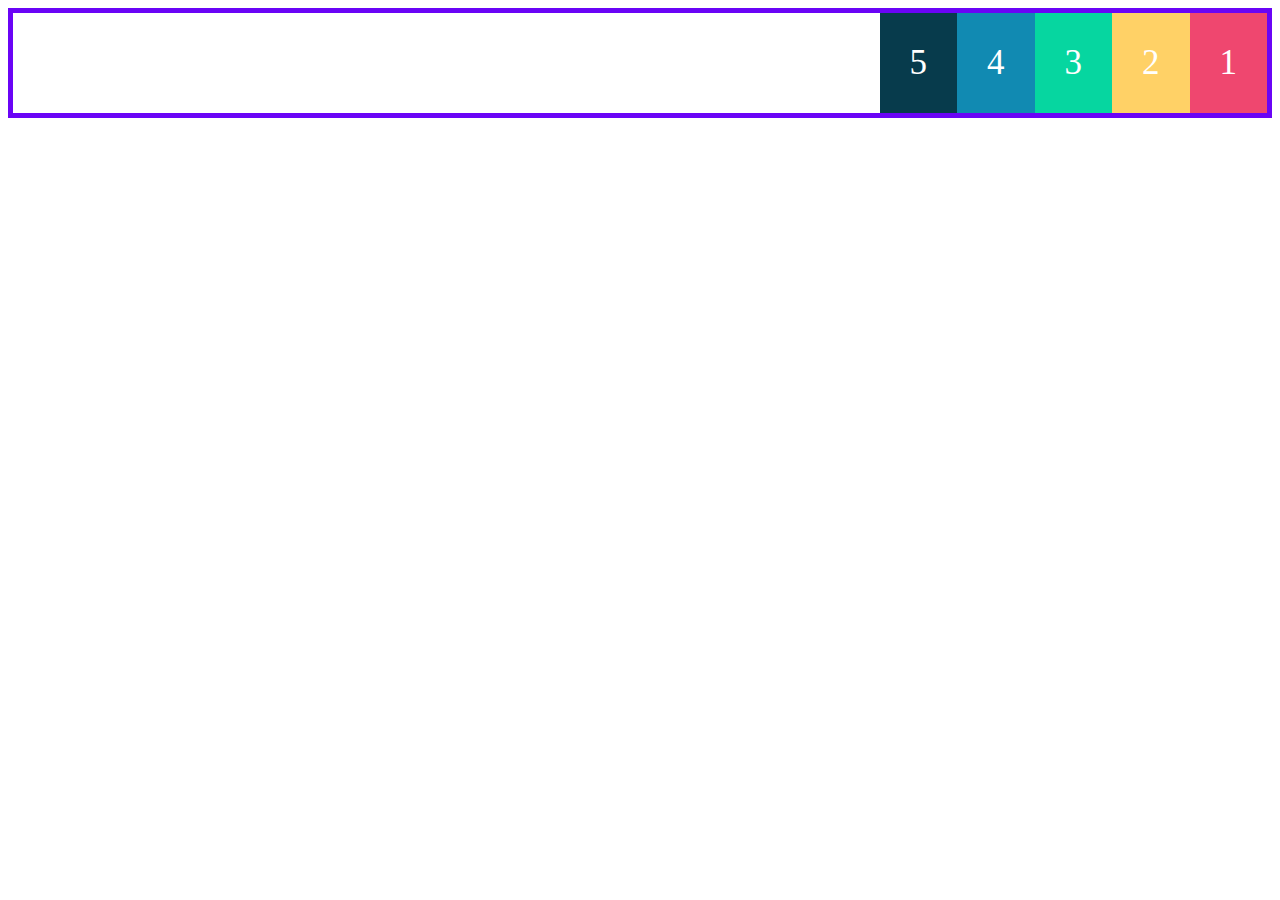
<file: flextB1/index.html>
<!DOCTYPE html>
<html lang="fa" dir="rtl">
    <head>
        <meta charset="UTF-8" />
        <meta http-equiv="X-UA-Compatible" content="IE=edge" />
        <meta name="viewport" content="width=device-width, initial-scale=1.0" />
        <link rel="stylesheet" href="./main.css">
        <title>FlexBox Tutorial</title>

        <style>
            .container {
                display: flex;
                flex-direction: row;
                /* display: flex-inline; */
                /*flex-direction: row-reverse;*/
                /*flex-direction: column-reverse;*/


            }
        </style>
    </head>
    <body>

        <!-- parent = flext-container -->
        <div class="container">
            <!-- children = flext-items -->
            <div class="box box-1">1</div>
            <div class="box box-2">2</div>
            <div class="box box-3">3</div>
            <div class="box box-4">4</div>
            <div class="box box-5">5</div>
        </div>
        
    </body>
</html>
</file>
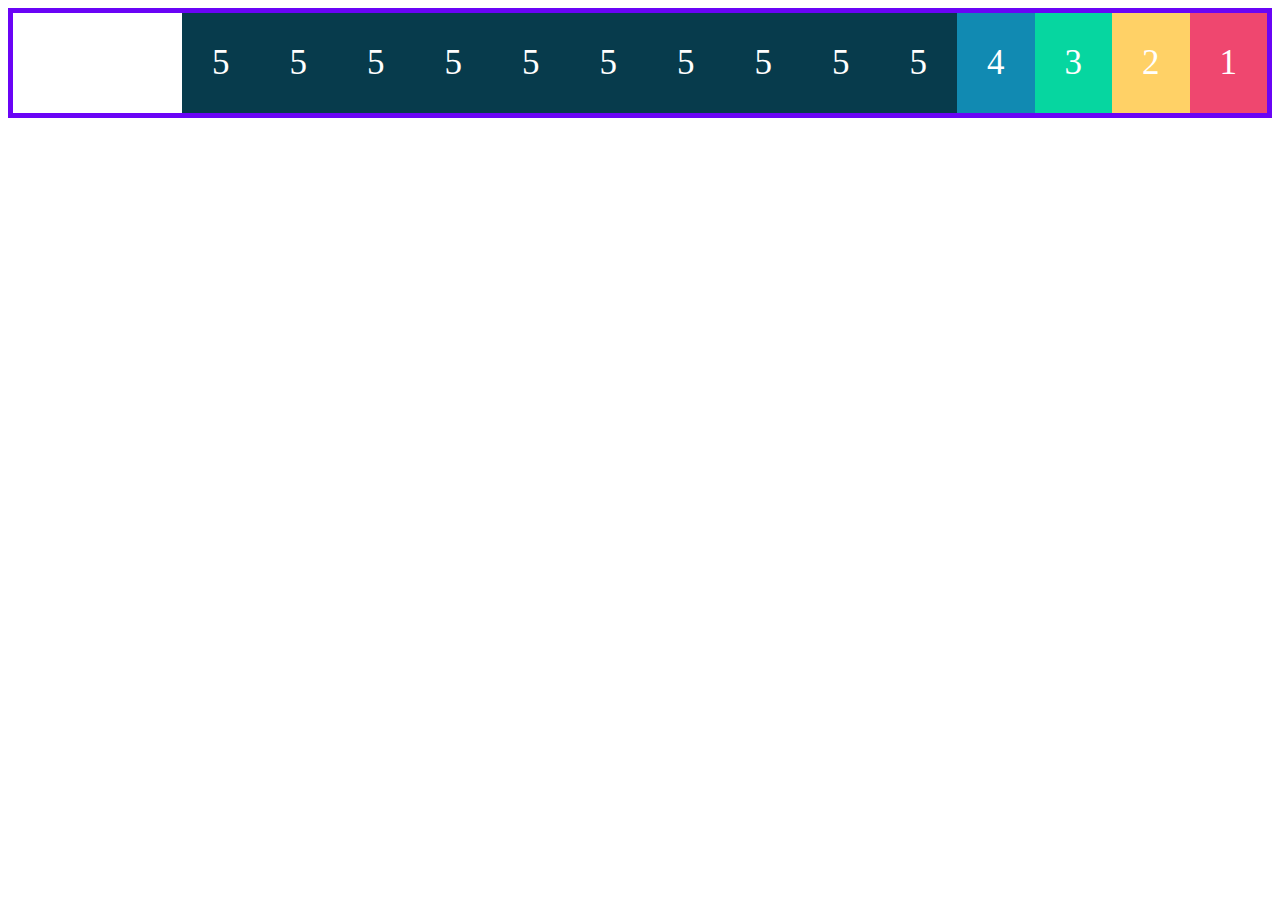
<file: flextwrap/index.html>
<!DOCTYPE html>
<html lang="fa" dir="rtl">
    <head>
        <meta charset="UTF-8" />
        <meta http-equiv="X-UA-Compatible" content="IE=edge" />
        <meta name="viewport" content="width=device-width, initial-scale=1.0" />
        <link rel="stylesheet" href="./main.css">
        <title>FlexBox Tutorial</title>

        <style>
            .container {
                display: flex;
                flex-wrap: wrap;


            }
        </style>
    </head>
    <body>

        <!-- parent = flext-container -->
        <div class="container">
            <!-- children = flext-items -->
            <div class="box box-1">1</div>
            <div class="box box-2">2</div>
            <div class="box box-3">3</div>
            <div class="box box-4">4</div>
            <div class="box box-5">5</div>
            <div class="box box-5">5</div>
            <div class="box box-5">5</div>
            <div class="box box-5">5</div>
            <div class="box box-5">5</div>
            <div class="box box-5">5</div>
            <div class="box box-5">5</div>
            <div class="box box-5">5</div>
            <div class="box box-5">5</div>
            <div class="box box-5">5</div>
        </div>
        
    </body>
</html>
</file>
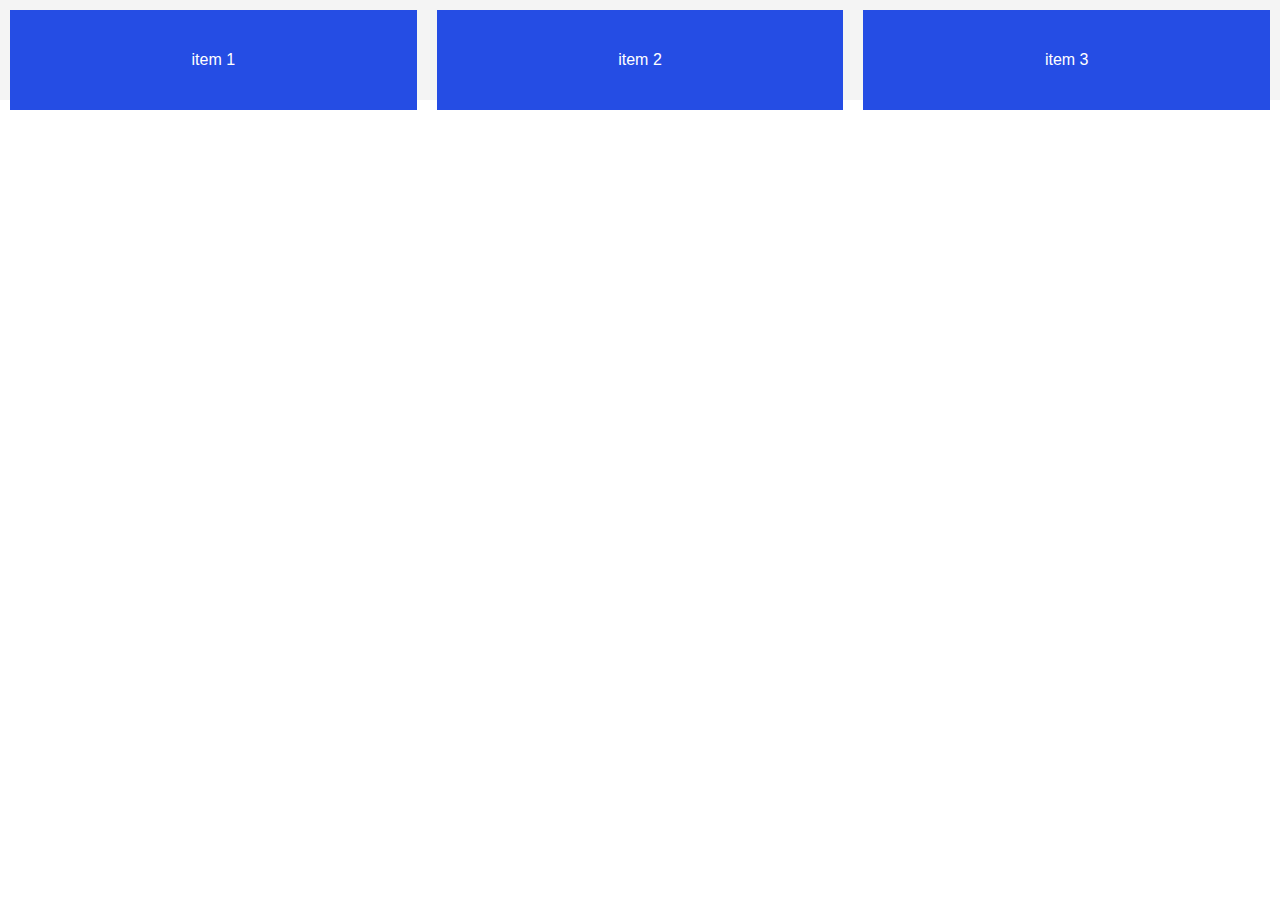
<file: flexCrashCourse/flex property/index.html>
<!DOCTYPE html>
<html lang="en">
<head>
    <meta charset="UTF-8">
    <meta name="viewport" content="width=device-width, initial-scale=1.0">
    <link rel="stylesheet" href="./style.css">
    <title>Document</title>
</head>
<body>
    <div class="flex-container">
        <!--.item*3{item $}-->
        <div class="item">item 1</div>
        <div class="item">item 2</div>
        <div class="item">item 3</div>
    </div>
</body>
</html>
</file>
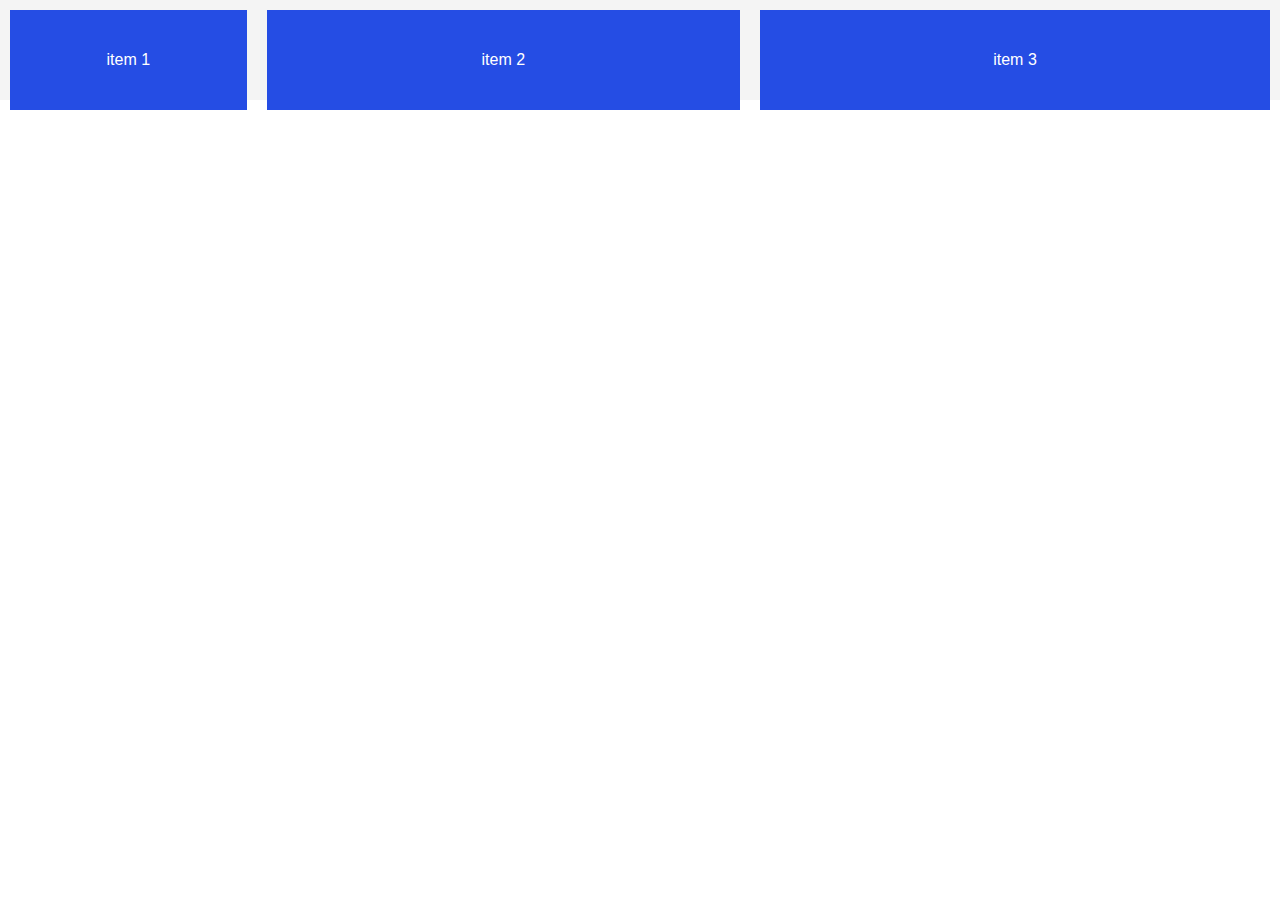
<file: flexCrashCourse/flex-basis,justify-content,flex-grow/index.html>
<!DOCTYPE html>
<html lang="en">
<head>
    <meta charset="UTF-8">
    <meta name="viewport" content="width=device-width, initial-scale=1.0">
    <link rel="stylesheet" href="./style.css">
    <title>Document</title>
</head>
<body>
    <div class="flex-container">
        <!--.item*3{item $}-->
        <div class="item">item 1</div>
        <div class="item">item 2</div>
        <div class="item">item 3</div>
        <!-- <div class="item">item 3</div>
        <div class="item">item 3</div>
        <div class="item">item 3</div>
        <div class="item">item 3</div>
        <div class="item">item 3</div>
        <div class="item">item 3</div>
        <div class="item">item 3</div> -->
    </div>
</body>
</html>
</file>
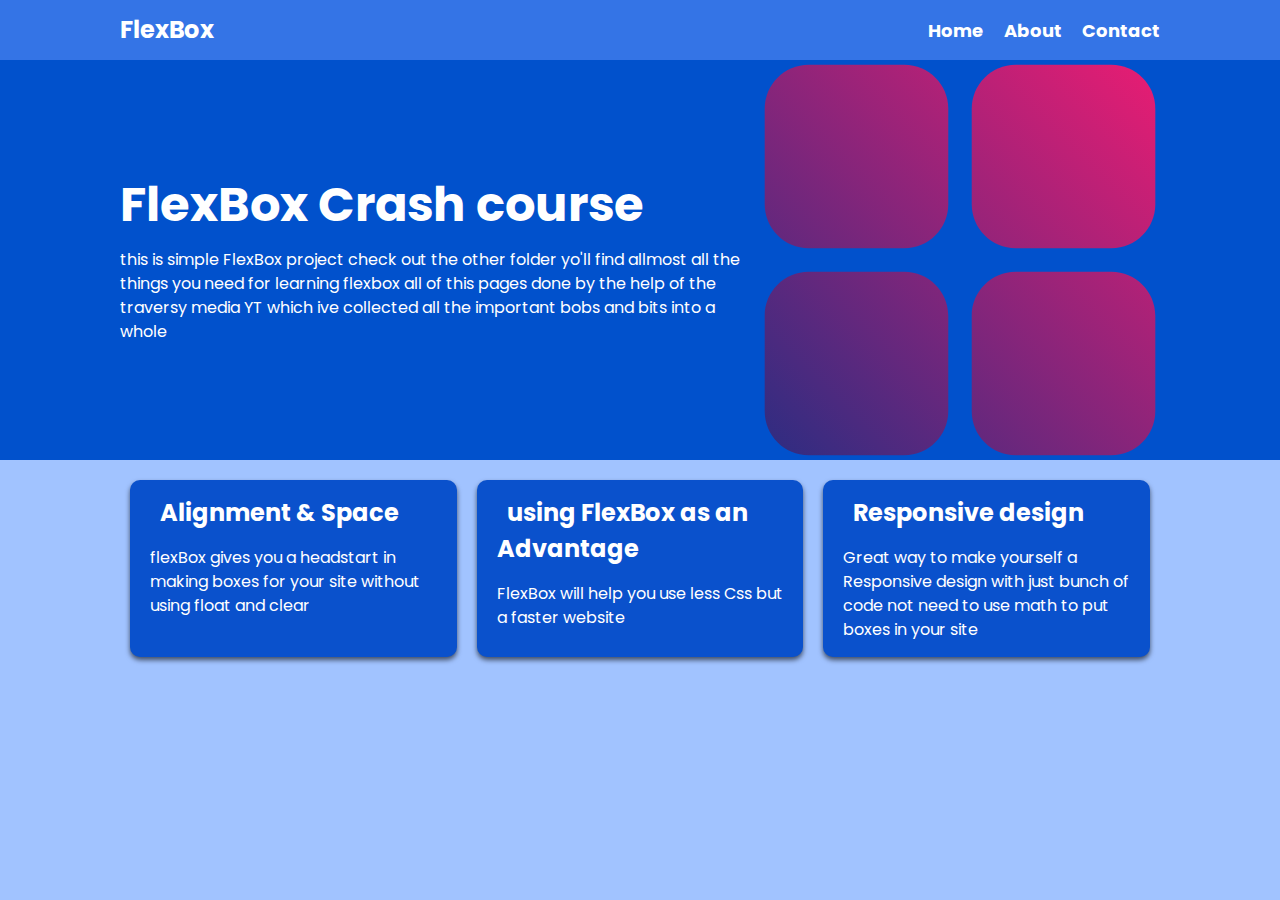
<file: flexCrashCourse/FlexBox Project/index.html>
<!DOCTYPE html>
<html lang="en">
  <head>
    <meta charset="UTF-8" />
    <meta name="viewport" content="width=device-width, initial-scale=1.0" />
    <title>FlexBox</title>
    <link
      rel="stylesheet"
      href="https://pro.fontawesome.com/releases/v5.10.0/css/all.css"
      integrity="sha384-AYmEC3Yw5cVb3ZcuHtOA93w35dYTsvhLPVnYs9eStHfGJvOvKxVfELGroGkvsg+p"
      crossorigin="anonymous"
    />
    <link rel="stylesheet" href="./style.css" />
  </head>
  <body>
    <nav class="navbar">
      <div class="container">
        <div class="logo">FlexBox</div>
        <!-- our navbar-->
        <ul class="nav">
          <li>
            <a href="#">Home</a>
          </li>
          <li>
            <a href="#">About</a>
          </li>
          <li>
            <a href="#">Contact</a>
          </li>
        </ul>
      </div>
    </nav>
    <!-- header -->
    <header class="header">
      <div class="container">
        <div>
          <h1>FlexBox Crash course</h1>
          <p>
            this is simple FlexBox project check out the other folder yo'll find
            allmost all the things you need for learning flexbox all of this
            pages done by the help of the traversy media YT which ive collected
            all the important bobs and bits into a whole
          </p>
        </div>
        <img src="./grid.svg" alt="grid svg" />
      </div>
    </header>
    <!-- end of header -->
     <!-- under header -->
    <section class="boxes">
      <div class="container">
        <div class="box">
          <h2><i class="fas fa-arrows-alt-v"></i> Alignment & Space</h2>
          <p>
            flexBox gives you a headstart in making boxes for your site without
            using float and clear
          </p>
        </div>

        <div class="box">
          <h2>
            <i class="fas fa-arrows-alt"></i>using FlexBox as an Advantage
          </h2>
          <p>FlexBox will help you use less Css but a faster website</p>
        </div>

        <div class="box">
          <h2><i class="fas fa-mobile"></i>Responsive design</h2>
          <p>
            Great way to make yourself a Responsive design with just bunch of
            code not need to use math to put boxes in your site
          </p>
        </div>
      </div>
    </section>
  </body>
</html>
</file>
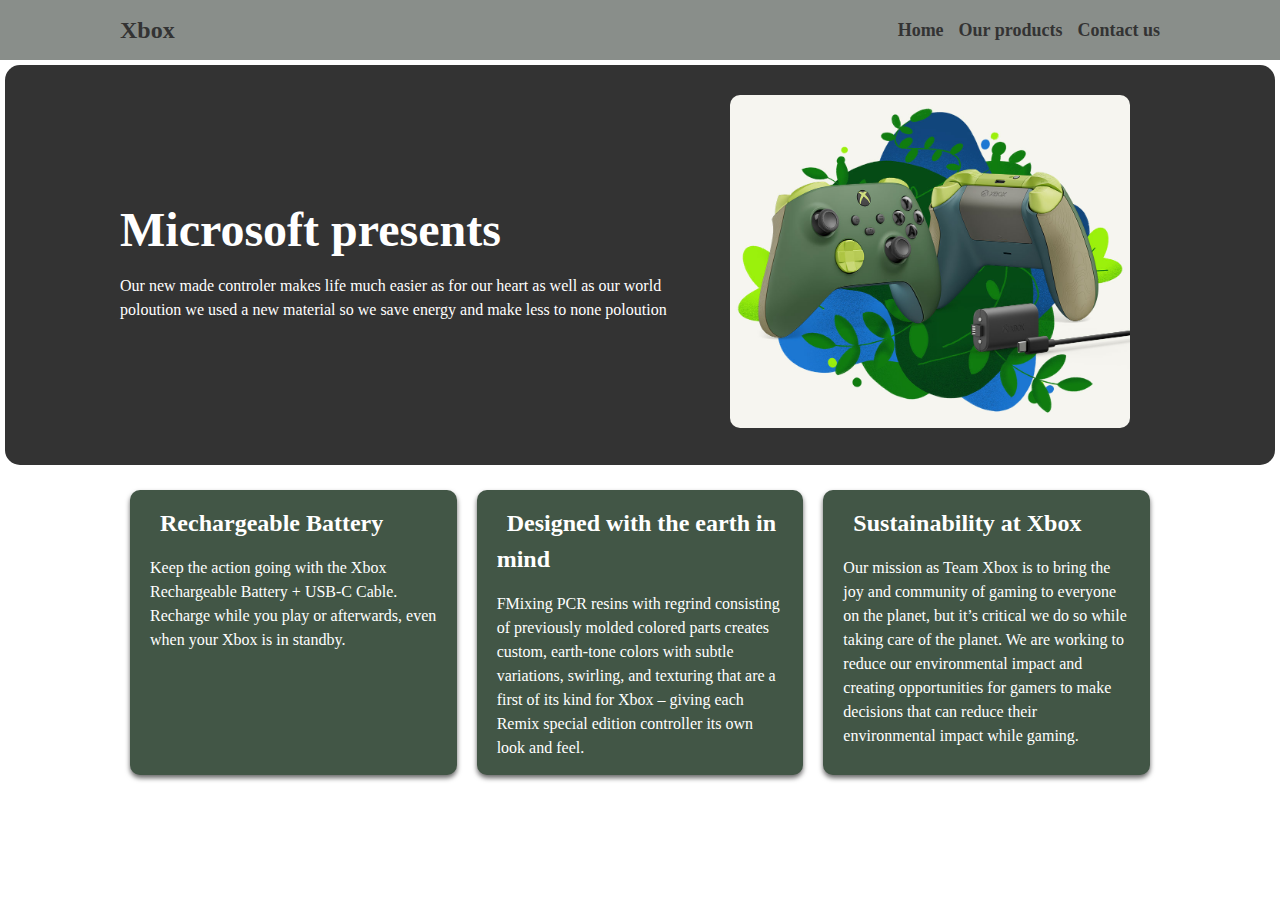
<file: flexCrashCourse/my own project/index.html>
<!DOCTYPE html>
<html lang="en">
  <head>
    <meta charset="UTF-8" />
    <meta name="viewport" content="width=device-width, initial-scale=1.0" />
    <link
      rel="stylesheet"
      href="https://pro.fontawesome.com/releases/v5.10.0/css/all.css"
      integrity="sha384-AYmEC3Yw5cVb3ZcuHtOA93w35dYTsvhLPVnYs9eStHfGJvOvKxVfELGroGkvsg+p"
      crossorigin="anonymous"
    />
    <link rel="stylesheet" href="./style.css" />
    <title>Xbox Store</title>
  </head>
  <body>
    <nav class="navbar">
      <div class="container">
        <div class="logo">Xbox</div>
        <!--navbar -->
        <ul class="nav">
          <li>
            <a href="#">Home</a>
          </li>
          <li>
            <a href="#">Our products</a>
          </li>
          <li>
            <a href="#">Contact us</a>
          </li>
        </ul>
      </div>
    </nav>
    <!-- main page -->
    <header class="header">
      <div class="container">
        <div>
          <h1>Microsoft presents</h1>
          <p>
            Our new made controler makes life much easier as for our heart as
            well as our world poloution we used a new material so we save energy
            and make less to none poloution
          </p>
        </div>
        <img
          src="./ac1a7f63-0141-4278-859e-48aa28b213ae.jpg"
          alt=""
        />
      </div>
    </header>
    <section class="boxes">
      <div class="container">
        <div class="box">
          <h2>
            <i class="fas fa-arrows-alt-v"></i> Rechargeable
            Battery
          </h2>
          <p>
            Keep the action going with the Xbox Rechargeable Battery + USB-C
            Cable. Recharge while you play or afterwards, even when your Xbox is
            in standby.
          </p>
        </div>

        <div class="box">
          <h2>
            <i class="fas fa-arrows-alt"></i>Designed with the earth in mind
          </h2>
          <p>
            FMixing PCR resins with regrind consisting of previously molded
            colored parts creates custom, earth-tone colors with subtle
            variations, swirling, and texturing that are a first of its kind for
            Xbox – giving each Remix special edition controller its own look and
            feel.
          </p>
        </div>

        <div class="box">
          <h2><i class="fas fa-mobile"></i>Sustainability at Xbox</h2>
          <p>
            Our mission as Team Xbox is to bring the joy and community of gaming
            to everyone on the planet, but it’s critical we do so while taking
            care of the planet. We are working to reduce our environmental
            impact and creating opportunities for gamers to make decisions that
            can reduce their environmental impact while gaming.
          </p>
        </div>
      </div>
    </section>
  </body>
</html>
</file>
<file: flextB1/main.css>
* {
    box-sizing: border-box;
}

/* body {
    direction: rtl;
} */
.container {
    border: 5px solid #6A04F6;
}

.box {
    padding: 30px;
    text-align: center;
    font-size: 35px;
    color: white;
}

.box-1 {
    background: #EF476F;
}

.box-2 {
    background: #FFD166;
}

.box-3 {
    background: #06D6A0;
}

.box-4 {
    background: #118AB2;
}

.box-5 {
    background: #073B4C;
}
</file>
<file: flextwrap/main.css>
* {
    box-sizing: border-box;
}

/* body {
    direction: rtl;
} */
.container {
    border: 5px solid #6A04F6;
}

.box {
    padding: 30px;
    text-align: center;
    font-size: 35px;
    color: white;
}

.box-1 {
    background: #EF476F;
}

.box-2 {
    background: #FFD166;
}

.box-3 {
    background: #06D6A0;
}

.box-4 {
    background: #118AB2;
}

.box-5 {
    background: #073B4C;
}
</file>
<file: flexCrashCourse/flex property/style.css>
* {
    box-sizing: border-box;
    margin: 0;
    padding: 0;
}
body{
    font-family: Arial, Helvetica, sans-serif;
}

.flex-container {
   /* width: 100px; we cheange this to flex-basis*/
   flex-basis: 100px; /*same exact thing as width:100px; for e.g cheack out the nth-of-type(2)*/
    height: 100px;
    display: flex;
    background-color: #f4f4f4;
   /* flex-wrap: wrap;/*fit every thing in the line and if it cant fit itll go down -responsive-*/
}

.item {
    /* flex: 1 0 100px; */
    flex: 1;/*same as up -they take even space-*/
    height: 100px;
    background: #254de4;
    color: #fff;
    margin: 10px;
    display: flex; 
    /*THIS IS HOW TO CENTER A DIV :D*/
    align-items: center;
    justify-content: center;

}

/*as it shrink they shrink in diffrent rate*/
.item:nth-of-type(1) {
    flex-shrink: 1;
}
.item:nth-of-type(2) {
    flex-shrink: 2;

}
.item:nth-of-type(3) {
    flex-shrink: 3;

}
</file>
<file: flexCrashCourse/flex-basis,justify-content,flex-grow/style.css>
* {
    box-sizing: border-box;
    margin: 0;
    padding: 0;
}
body{
    font-family: Arial, Helvetica, sans-serif;
}

.flex-container {
   /* width: 100px; we cheange this to flex-basis*/
   flex-basis: 100px; /*same exact thing as width:100px; for e.g cheack out the nth-of-type(2)*/
    height: 100px;
    display: flex;
    background-color: #f4f4f4;
   /* flex-wrap: wrap;/*fit every thing in the line and if it cant fit itll go down -responsive-*/
}

.item {
    width: 100px;
    height: 100px;
    background: #254de4;
    color: #fff;
    margin: 10px;
    display: flex; 
    /*THIS IS HOW TO CENTER A DIV :D*/
    align-items: center;
    justify-content: center;

}

/*order : this way we can cheange the order without cheanging anything in HTML*/
/*flex-grow:fill the entire space*/
/*very*/
.item:nth-of-type(1) {
    flex-grow: 1;
    /* order: 2;    */
}
.item:nth-of-type(2) {
    flex-grow: 2;

    /* order: 1;    */
    flex-basis: 200px; /* Quiz: will flex-basis would cheange our box ot flex-grow? Answer is flex-basis because its lower than flex-grow*/
 }
.item:nth-of-type(3) {
    flex-grow: 3;

    /* order: 3; */
}
</file>
<file: flexCrashCourse/FlexBox Project/style.css>
@import url("https://fonts.googleapis.com/css2?family=Poppins:wght@400;700&display=swap");

* {
  box-sizing: border-box;
  margin: 0;
  padding: 0;
}
body {
  font-family: "Poppins", sans-serif;
  font-size: 16px;
  line-height: 1.5;
  color: #333;
  background: #a1c3ff;
}

img {
  max-width: 100%;
}
h1,
h2 {
  margin-bottom: 15px;
}
ul {
  list-style-type: none; /*delete the dotted list style type*/
}
.container {
  max-width: 1100px;
  margin: 0 auto;
  padding: 0 30px;
}
.navbar {
  background: #3474e6;
  color: #fff;
  height: 60px;
}
.navbar .logo {
  font-size: x-large;
  font-weight: bold;
}
.navbar a {
  color: #fff;
  text-decoration: none;
  font-size: 18px;
  font-weight: bold;
}
.navbar a:hover{
    color: lightblue; /*hover for navbar items under the a tag*/
}
.navbar .container {
  display: flex;
  justify-content: space-between; /*putting items inside container and navbar in between*/
  align-items: center; /*vertical alignment*/
  height: 100%; /*to put every thing in the middle of navbar because the height in the navbar is in the navbar however our FlexBox is on the container which it has no height*/
}
.navbar ul {
  display: flex; /*all items are in row*/
}
.navbar ul li {
    margin-left: 20px; /*a little of space between the navbar items*/
}
.header {
    background-color: #0151cc;
    color: #fff;
    min-height: 400px;
}
.header h1 {
    font-size: 3rem;
    font-weight: bold;
    line-height: 1.2;
}
.header img {
    max-width: 400px;
}
.header .container {
    display: flex;
    align-items: center;/*easy as a pie our code take a shape one image in the right and the title and other container in the left both in one container*/
    justify-content: space-between;
}
.boxes .container {
    display: flex;
    justify-content: space-between;
}
.box {
    flex: 1;/*even boxes*/
    background: #0a51cc;
    color: #fff;
    border-radius: 10px;
    margin: 20px 10px; /*space between boxes*/
    box-shadow: 0 3px 5px rgba(0, 0, 0, 0.6);
    padding: 15px 20px;/*inner space from the text to box*/
}
.box i {    
    margin-right: 10px; /*give space between icon and the text*/
}
@media(max-width:768px){
    .header .container {
        flex-direction: column; /*theyre in a row and if we cheange them to column they'll be in top of each other*/
        padding-top: 20px;
        text-align: center;
    }
    .boxes .container {
        display: block; /*second option is to cheange theyre property to block this way they stack on top of each other*/
        text-align: center;
    }
}
</file>
<file: flexCrashCourse/my own project/style.css>
@import url("https://fonts.googleapis.com/css2?family=Poppins:wght@400;700&display=swap");

* {
    box-sizing: border-box;
    margin: 0;
    padding: 0;
}
body {
    font-family: 'poppins' sans-serif;
    font-size: 16px;
    line-height: 1.5;
    color: #333;
}
img {
    max-width: 100%;
}
h1,h2 {
    margin-bottom: 15px;
}
ul {
    list-style-type: none;
}
.container {
    max-width: 1100px;
    margin: 0 auto;
    padding: 0 30px;
}
.navbar {
    background: #898e8a;
    height: 60px;
}
.navbar .logo {
    font-size: x-large;
    font-weight: bold;
    transition: ease,1s;
}
.navbar a{
    color: #333;
    text-decoration: none;
    font-size: 18px;
    font-weight: bold;
    transition: ease, 1s;
}
.navbar .logo:hover{
    color: #fff;

}
.navbar a:hover{
    color: #fff;
    

}
.navbar .container {
    display: flex;
    justify-content: space-between;
    align-items: center;
    height: 100%;
}
.navbar ul {
    display: flex;
}
.navbar ul li {
    margin-left: 15px;
}
.header {
    border-radius: 15px;
    margin: 5px;
    background-color: #333;
    color: #fff;
    min-height: 400px;
}
.header h1{
    font-size: 3rem;
    font-weight: bold;
    line-height: 1.2;
}
.header img {
    margin: 30px;
    border-radius: 10px;
    max-width: 400px;
}
.header .container{
    display: flex;
    align-items: center;
    justify-content: space-between;
}
.boxes .container{
    display: flex;
    justify-content: space-between;
}
.box {
    flex: 1;
    background: #425646;
    color: #fff;
    border-radius: 10px;
    margin: 20px 10px;
    box-shadow: 0 3px 5px rgba(0, 0, 0, 0.6);
    padding: 15px 20px;
}
.box i {
    margin-right: 10px;
}
@media(max-width:768px){
    .header .container {
        flex-direction: column; /*theyre in a row and if we cheange them to column they'll be in top of each other*/
        padding-top: 20px;
        text-align: center;
    }
    .boxes .container {
        display: block; /*second option is to cheange theyre property to block this way they stack on top of each other*/
        text-align: center;
    }
}
</file>
